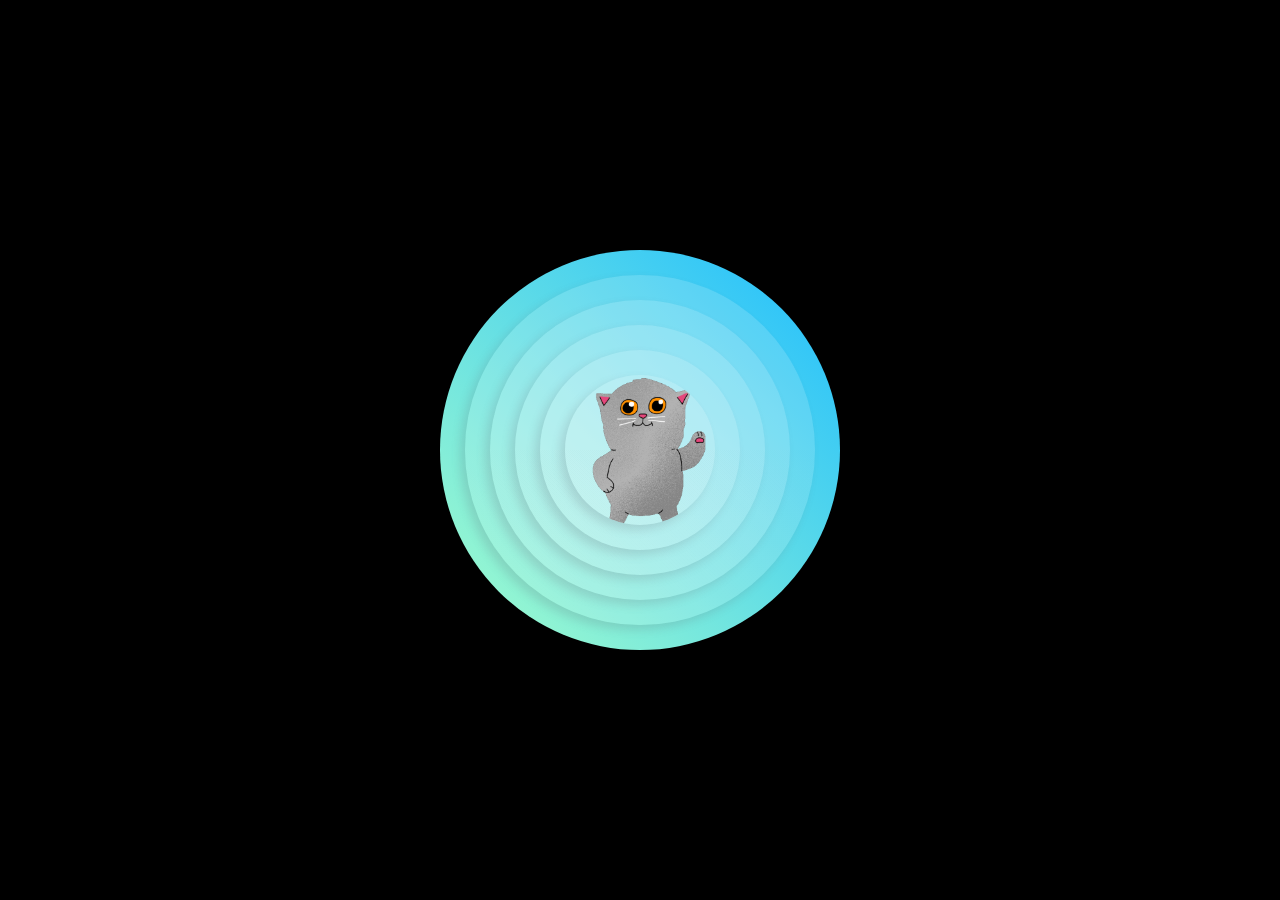
<file: kitty on top/index.html>
<!DOCTYPE html>
<html lang="en">
<head>
    <meta charset="UTF-8">
    <meta name="viewport" content="width=device-width, initial-scale=1.0">
    <link rel="stylesheet" href="style.css">
    <title>Document</title>
</head>
<body>
    <div class="card">
        <div class="circle"></div>
        <div class="circle"></div>
        <div class="circle"></div>
        <div class="circle"></div>
        <div class="circle">
            <img src="blukittie-blu.gif" alt="">
        </div>
    </div>
</body>
</html>
</file>
<file: kitty on top/style.css>
*{
    margin: 0;
    padding: 0;
}
body
{
    background-color: black;
    display: flex;
    justify-content: center;
    align-items: center;
    height: 100vh;
}
body.loaded {
    visibility: visible;
}
.card{
    background: linear-gradient(45deg,#a5fecb,#20bdff);
    height: 400px;
    width: 400px;
    border-radius: 50%;
    transform-style:preserve-3d;
    transition: all 1s ease-in-out;
}
.circle{
    background: linear-gradient(#ffffff27,#ffffff28);
    border-radius: inherit;
    position: absolute;
    box-shadow: -5px 5px 10px #64646f33;
    transition: all 1s ease-in-out;
}
.circle:nth-child(1){
    inset: 25px;
    transition-delay: 0.1s;
}
.circle:nth-child(2){
    inset: 50px;
    transition-delay: 0.2s;
}
.circle:nth-child(3){
    inset: 75px;
    transition-delay: 0.3s;
}
.circle:nth-child(4){
    inset: 100px;
    transition-delay: 0.4s;
}
.circle:nth-child(5){
    inset: 125px;
    transition-delay: 0.5s;
}
.circle:nth-child(5) img{
    width: 100%;
    height: 100%;
    border-radius: 50%;
    object-fit: cover;
    pointer-events: none;
    user-select: none;
}
/* hover */
.card:hover{
    transform: rotate3d(1,1,0,60deg);
}
.card:hover .circle:nth-child(1){
    transform: translate3d(0, 0, 30px);
}
.card:hover .circle:nth-child(2){
    transform: translate3d(0, 0, 60px);
}
.card:hover .circle:nth-child(3){
    transform: translate3d(0, 0, 90px);
}
.card:hover .circle:nth-child(4){
    transform: translate3d(0, 0, 120px);
}
.card:hover .circle:nth-child(5){
    transform: translate3d(0, 0, 150px);
}
</file>
